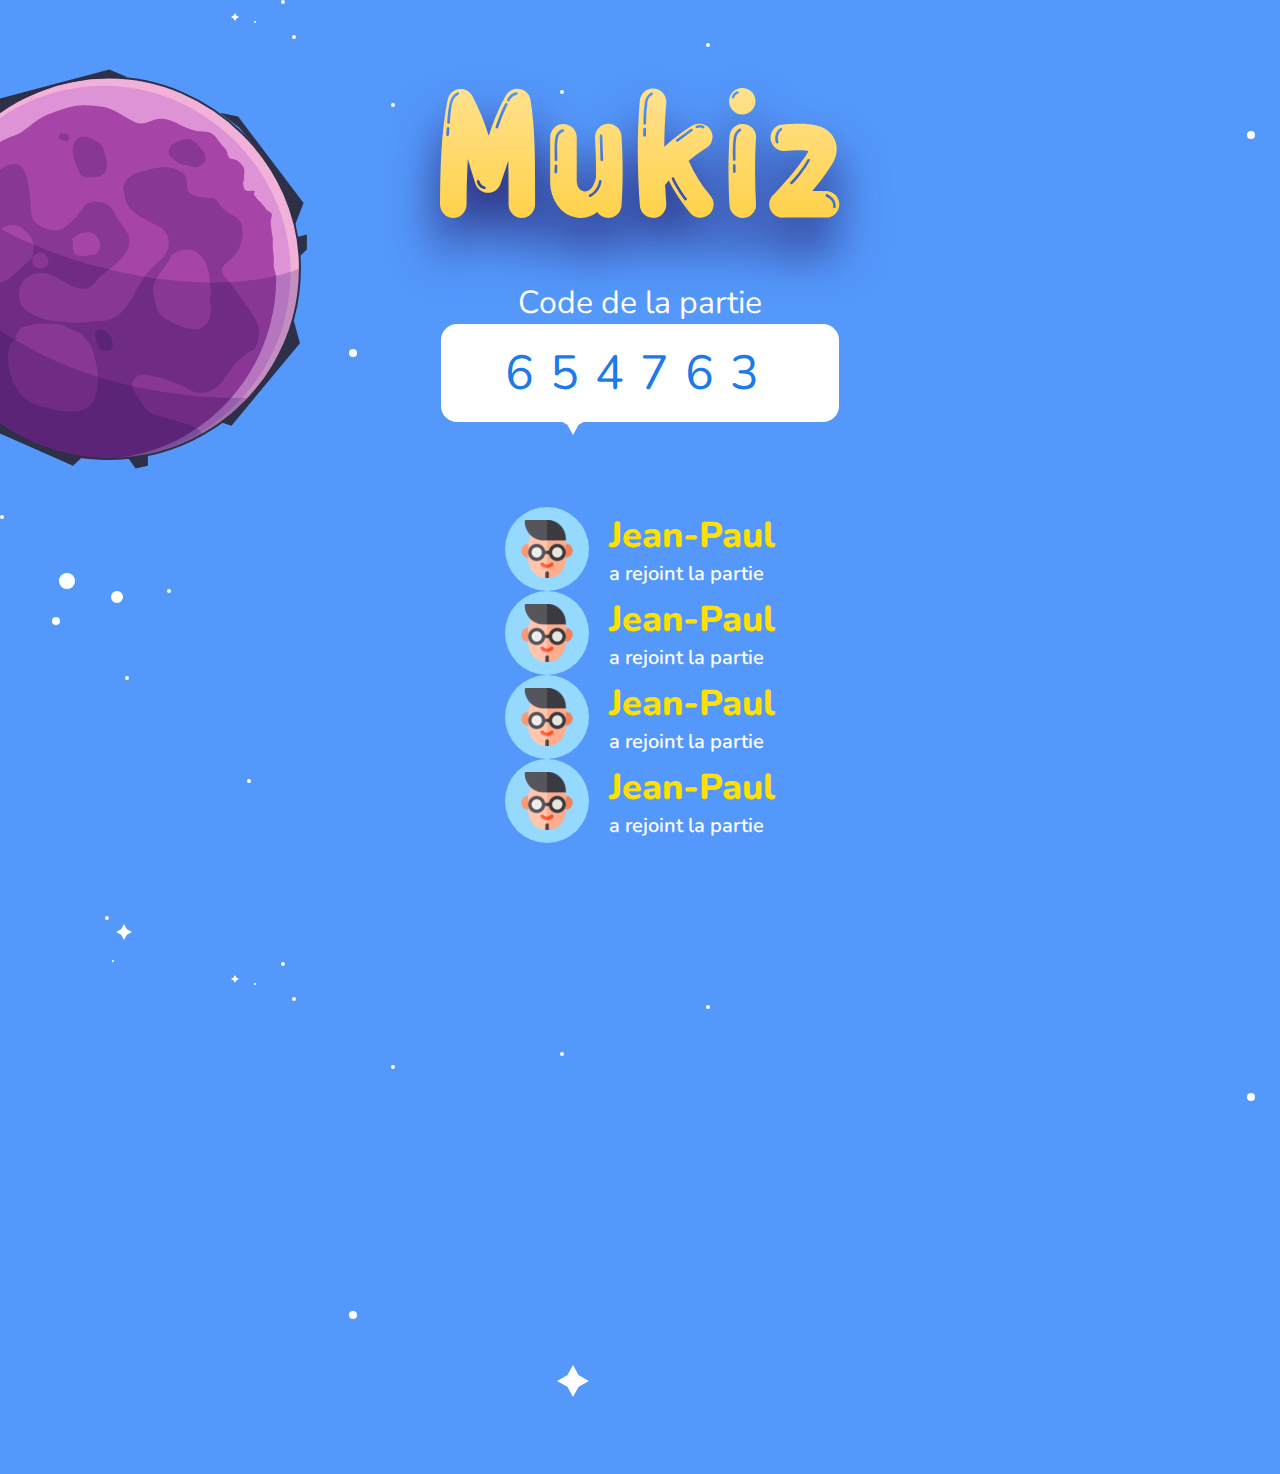
<file: index.html>
<!DOCTYPE html>
<html lang="fr">

<head>
    <meta charset="UTF-8">
    <meta http-equiv="X-UA-Compatible" content="IE=edge">
    <meta name="viewport" content="width=device-width, initial-scale=1.0">
    <title>Mukiz</title>

    <!-- Google font "Nunito" Weight => 700/800-->
    <link rel="preconnect" href="https://fonts.googleapis.com">
    <link rel="preconnect" href="https://fonts.gstatic.com" crossorigin>
    <link href="https://fonts.googleapis.com/css2?family=Nunito:wght@700&display=swap" rel="stylesheet">
    <link href="https://fonts.googleapis.com/css2?family=Nunito:wght@800&display=swap" rel="stylesheet">

    <link rel="stylesheet" href="css/main.css">
</head>

<!-- Fond ecran étoilé -->

<body class="bg-mukiz">
    <main>
        <!-- Section logo + numéro de la partie -->
        <section class="container section-logo">
            
            <!-- Logo du jeu "Mukiz" -->
            <div class="logo">
                <img src="./img/logo_mukiz.svg" alt="Logo du quiz musical Mukiz">
            </div>

            <!-- Numéro de partie -->
            <div class="box-partie">
                <span>Code de la partie</span>
                <span class="code">654763</span>
            </div>

        </section>

        <!-- Section liste de joueur connecté -->
        <section class="container section-joueur">

            <!-- Exemple joueur N°1 -->
            <div class="box-joueur">

                <!-- Avatar du joueur -->
                <div class="avatar">
                    <img src="./img/avatar.svg" alt="">
                </div>

                <!-- Nom du joueur -->
                <div>
                    <p class="nom-joueur">Jean-Paul</p>
                    <p class="join-party">a rejoint la partie</p>
                </div>

            </div>
            <!-- Exemple joueur N°2 -->
            <div class="box-joueur">

                <div class="avatar">
                    <img src="./img/avatar.svg" alt="">
                </div>

                <div>
                    <p class="nom-joueur">Jean-Paul</p>
                    <p class="join-party">a rejoint la partie</p>
                </div>

            </div>
            <!-- Exemple joueur N°3 -->
            <div class="box-joueur">

                <div class="avatar">
                    <img src="./img/avatar.svg" alt="">
                </div>

                <div>
                    <p class="nom-joueur">Jean-Paul</p>
                    <p class="join-party">a rejoint la partie</p>
                </div>

            </div>
            <!-- Exemple joueur N°4 -->
            <div class="box-joueur">

                <div class="avatar">
                    <img src="./img/avatar.svg" alt="">
                </div>

                <div>
                    <p class="nom-joueur">Jean-Paul</p>
                    <p class="join-party">a rejoint la partie</p>
                </div>

            </div>
        </section>

        <!-- Planette Violette -->
        <div class="planete-violette">
            <img src="./img/Planette_violette.svg" alt="">
        </div>

        <!-- Planette Orange  -->
        <div class="planete-orange">
            <img src="./img/planette_orange.svg" alt="">
        </div>

    </main>
</body>
</html>
</file>
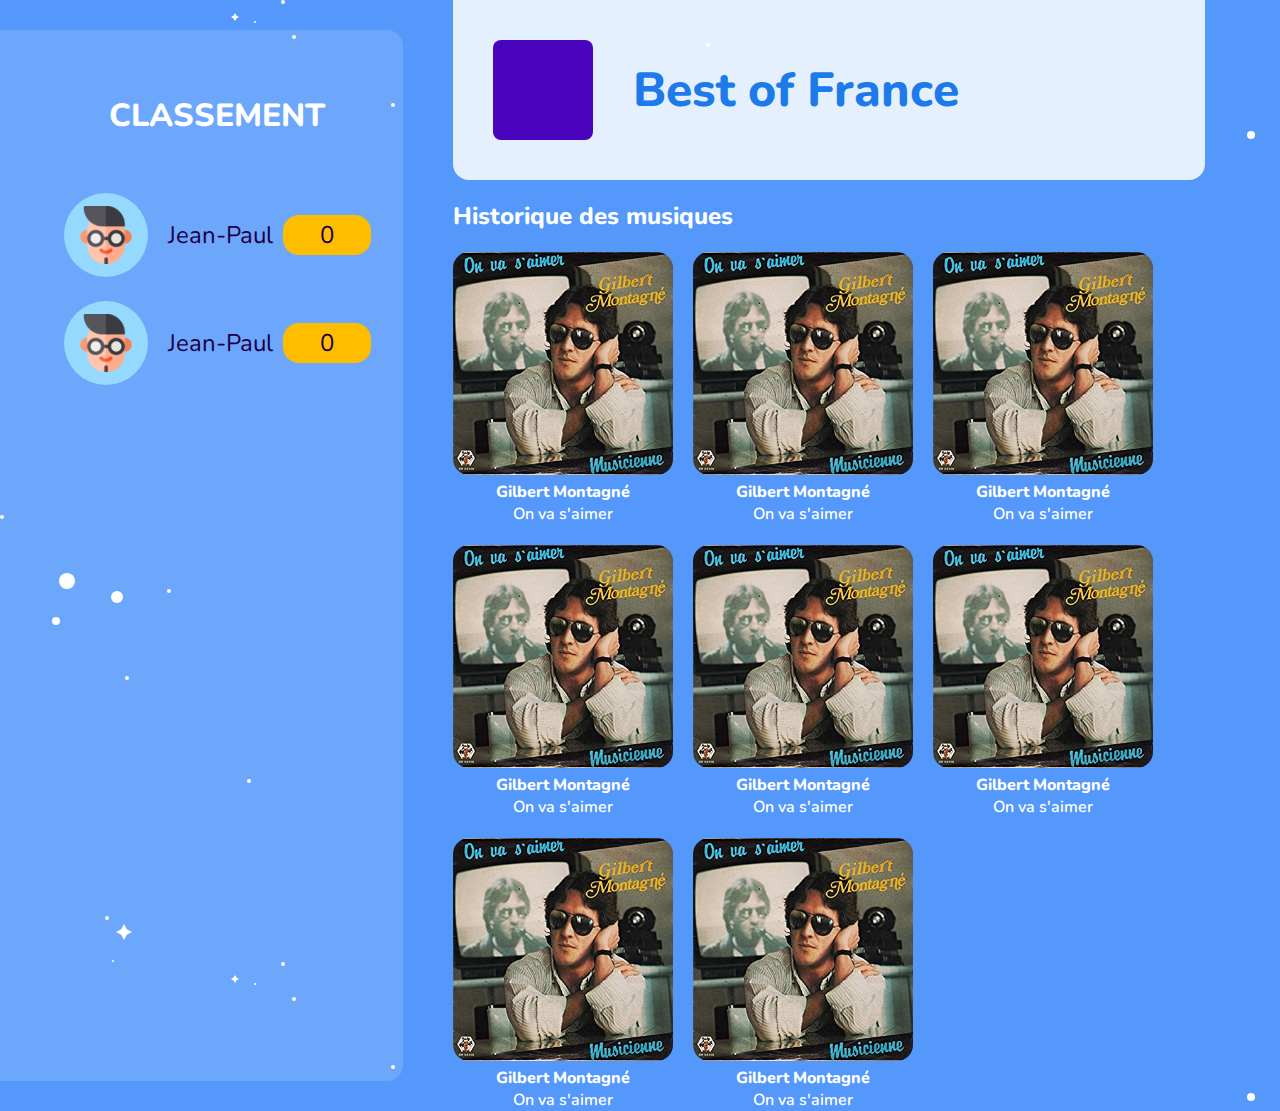
<file: Ingame.html>
<!DOCTYPE html>
<html lang="fr">

<head>
    <meta charset="UTF-8">
    <meta http-equiv="X-UA-Compatible" content="IE=edge">
    <meta name="viewport" content="width=device-width, initial-scale=1.0">
    <title>Mukiz</title>

    <!-- Google font "Nunito" Weight => 700/800-->
    <link rel="preconnect" href="https://fonts.googleapis.com">
    <link rel="preconnect" href="https://fonts.gstatic.com" crossorigin>
    <link href="https://fonts.googleapis.com/css2?family=Nunito:wght@700&display=swap" rel="stylesheet">
    <link href="https://fonts.googleapis.com/css2?family=Nunito:wght@800&display=swap" rel="stylesheet">

    <link rel="stylesheet" href="css/main.css">
</head>

<body class="bg-mukiz">
    <main>

        <!-- Section classement -->
        <section class="section-ingame">
            <div class="container-classement">
                <h3>Classement</h3>

                <!-- Exemple joueur N°1 -->
                <div class="joueur-classement">
                    <div class="box-joueur">
                        <div class="avatar">
                            <img src="./img/avatar.svg" alt="">
                        </div>
                        <p>Jean-Paul</p>
                    </div>
                    <span class="score">0</span>
                </div>

                <!-- Exemple joueur N°2 -->
                <div class="joueur-classement">
                    <div class="box-joueur">
                        <div class="avatar">
                            <img src="./img/avatar.svg" alt="">
                        </div>
                        <p>Jean-Paul</p>
                    </div>
                    <span class="score">0</span>
                </div>

            </div>

            <!-- Section Music -->
            <div class="container-music">
                <!-- Titre "Best Of France" avec le carré bleu situé à gauche -->
                <div class="box-playlist">
                    <div class="carre-bleu"></div>
                    <h1>Best of France</h1>
                </div>

                <!-- LOADER -->
                <div class="loader">

                </div>

                <!-- Liste des historique des chansons -->
                <div class="historique">
                    <h2>Historique des musiques</h2>

                    <!-- Exemple chanson N°1 -->
                    <div class="box-chanson">
                        <div class="chanson">
                            <img src="./img/GilbertMontagne.jpg" alt="">

                            <p class="compositeur">Gilbert Montagné</p>
                            <p class="titre-chanson">On va s'aimer</p>
                        </div>

                        <!-- Exemple chanson N°2 -->
                        <div class="chanson">
                            <img src="./img/GilbertMontagne.jpg" alt="">

                            <p class="compositeur">Gilbert Montagné</p>
                            <p class="titre-chanson">On va s'aimer</p>
                        </div>

                        <!-- Exemple chanson N°3 -->
                        <div class="chanson">
                            <img src="./img/GilbertMontagne.jpg" alt="">

                            <p class="compositeur">Gilbert Montagné</p>
                            <p class="titre-chanson">On va s'aimer</p>
                        </div>

                        <!-- Exemple chanson N°4 -->
                        <div class="chanson">
                            <img src="./img/GilbertMontagne.jpg" alt="">

                            <p class="compositeur">Gilbert Montagné</p>
                            <p class="titre-chanson">On va s'aimer</p>
                        </div>

                        <!-- Exemple chanson N°5 -->
                        <div class="chanson">
                            <img src="./img/GilbertMontagne.jpg" alt="">

                            <p class="compositeur">Gilbert Montagné</p>
                            <p class="titre-chanson">On va s'aimer</p>
                        </div>

                        <!-- Exemple chanson N°6 -->
                        <div class="chanson">
                            <img src="./img/GilbertMontagne.jpg" alt="">

                            <p class="compositeur">Gilbert Montagné</p>
                            <p class="titre-chanson">On va s'aimer</p>
                        </div>

                        <!-- Exemple chanson N°7 -->
                        <div class="chanson">
                            <img src="./img/GilbertMontagne.jpg" alt="">

                            <p class="compositeur">Gilbert Montagné</p>
                            <p class="titre-chanson">On va s'aimer</p>
                        </div>

                        <!-- Exemple chanson N°8 -->
                        <div class="chanson">
                            <img src="./img/GilbertMontagne.jpg" alt="">

                            <p class="compositeur">Gilbert Montagné</p>
                            <p class="titre-chanson">On va s'aimer</p>
                        </div>
                    </div>
                </div>
            </div>
        </section>
    </main>
</body>

</html>
</file>
<file: css/main.css>
* {
  box-sizing: border-box;
}

html {
  font-size: 62.5%;
}

body {
  font-size: 1.6rem;
  font-family: "Nunito", sans-serif;
  overflow: hidden;
  margin: 0;
  padding: 0;
}

img {
  width: 100%;
}

.bg-mukiz {
  background-color: #5498FC;
  background-image: url(../img/etoiles.svg);
}
.bg-mukiz .container {
  display: flex;
  flex-direction: column;
  justify-content: center;
  align-items: center;
  flex-wrap: wrap;
  margin: 0 auto;
  min-height: 50vh;
  width: 60%;
}
.bg-mukiz .container .logo {
  width: 40rem;
  filter: drop-shadow(0px 32px 25px rgba(27, 0, 71, 0.7));
}
.bg-mukiz .container .box-partie {
  display: flex;
  flex-direction: column;
  align-items: center;
  justify-content: space-between;
  color: #fff;
  font-size: 3.2rem;
}
.bg-mukiz .container .box-partie .code {
  background-color: #fff;
  padding: 1.6rem 6.4rem;
  border-radius: 1.6rem;
  font-size: 4.8rem;
  color: #1C7AEA;
  letter-spacing: 1.6rem;
}
.bg-mukiz .container .box-joueur {
  display: flex;
  align-items: center;
  gap: 2rem;
}
.bg-mukiz .container .box-joueur .nom-joueur,
.bg-mukiz .container .box-joueur .join-party {
  margin: 0;
  font-size: 3.6rem;
  font-weight: 800;
  color: #FFE000;
}
.bg-mukiz .container .box-joueur .join-party {
  font-size: 2rem;
  font-weight: 600;
  color: #fff;
}
.bg-mukiz .container .avatar {
  background-color: #95D9FF;
  width: 8.4rem;
  height: 8.4rem;
  border-radius: 100%;
  padding: 1.3rem;
}
.bg-mukiz .section-logo {
  justify-content: space-around;
  padding-top: 6rem;
}

.planete-violette {
  position: absolute;
  width: 415px;
  height: 424px;
  left: -97px;
  top: 52px;
  animation: rotation 100s infinite linear;
}
@keyframes rotation {
  from {
    transform: rotate(0deg);
  }
  to {
    transform: rotate(360deg);
  }
}

.planete-orange {
  position: absolute;
  width: 872px;
  height: 896px;
  left: 1460px;
  top: 572px;
  animation: rotation 150s infinite linear;
}
@keyframes rotation {
  from {
    transform: rotate(0deg);
  }
  to {
    transform: rotate(360deg);
  }
}

.section-ingame {
  min-height: 100vh;
  display: flex;
  gap: 5rem;
  width: 100%;
}
.section-ingame h3 {
  text-align: center;
  color: #fff;
  text-transform: uppercase;
  font-size: 3.2rem;
  font-weight: 800;
}
.section-ingame .container-classement {
  display: flex;
  flex-direction: column;
  width: 80rem;
  background-color: rgba(255, 255, 255, 0.15);
  margin: 3rem 0;
  gap: 2.4rem;
  padding: 3.2rem 3.2rem 6.4rem 6.4rem;
  border-radius: 0 1.6rem 1.6rem 0;
}
.section-ingame .container-classement .joueur-classement {
  display: flex;
  justify-content: space-between;
  align-items: center;
}
.section-ingame .container-classement .joueur-classement .box-joueur {
  display: flex;
  align-items: center;
  gap: 2rem;
}
.section-ingame .container-classement .joueur-classement .box-joueur p {
  color: #1B0047;
  font-size: 2.4rem;
}
.section-ingame .container-classement .joueur-classement .avatar {
  background-color: #95D9FF;
  width: 8.4rem;
  height: 8.4rem;
  border-radius: 100%;
  padding: 1.3rem;
}
.section-ingame .container-classement .joueur-classement .score {
  width: 8.8rem;
  padding: 0.4rem 0;
  background-color: #FFBD00;
  color: #1B0047;
  border-radius: 1.6rem;
  text-align: center;
  font-size: 2.4rem;
}
.section-ingame .container-music {
  display: flex;
  flex-direction: column;
}
.section-ingame .container-music .box-playlist {
  display: flex;
  align-items: center;
  background-color: rgba(255, 255, 255, 0.85);
  border-radius: 0 0 1.6rem 1.6rem;
  margin: 0 7.5rem 0 0;
}
.section-ingame .container-music .box-playlist .carre-bleu {
  width: 10rem;
  height: 10rem;
  margin: 4rem;
  border-radius: 0.8rem;
  background-color: #4B04BE;
}
.section-ingame .container-music .box-playlist h1 {
  color: #1C7AEA;
  font-size: 4.8rem;
  font-weight: 800;
}
.section-ingame .container-music .historique h2 {
  color: #fff;
  font-size: 2.4rem;
  font-weight: 800;
}
.section-ingame .container-music .historique .box-chanson {
  display: flex;
  flex-wrap: wrap;
  gap: 2rem;
}
.section-ingame .container-music .historique .box-chanson .chanson {
  width: 22rem;
}
.section-ingame .container-music .historique .box-chanson .chanson .compositeur,
.section-ingame .container-music .historique .box-chanson .chanson .titre-chanson {
  margin: 0;
  text-align: center;
  color: #fff;
  font-weight: 800;
}
.section-ingame .container-music .historique .box-chanson .chanson .titre-chanson {
  font-weight: 600;
}
.section-ingame .container-music .historique .box-chanson .chanson img {
  width: 100%;
  border-radius: 1.6rem;
}

/*# sourceMappingURL=main.css.map */
</file>
